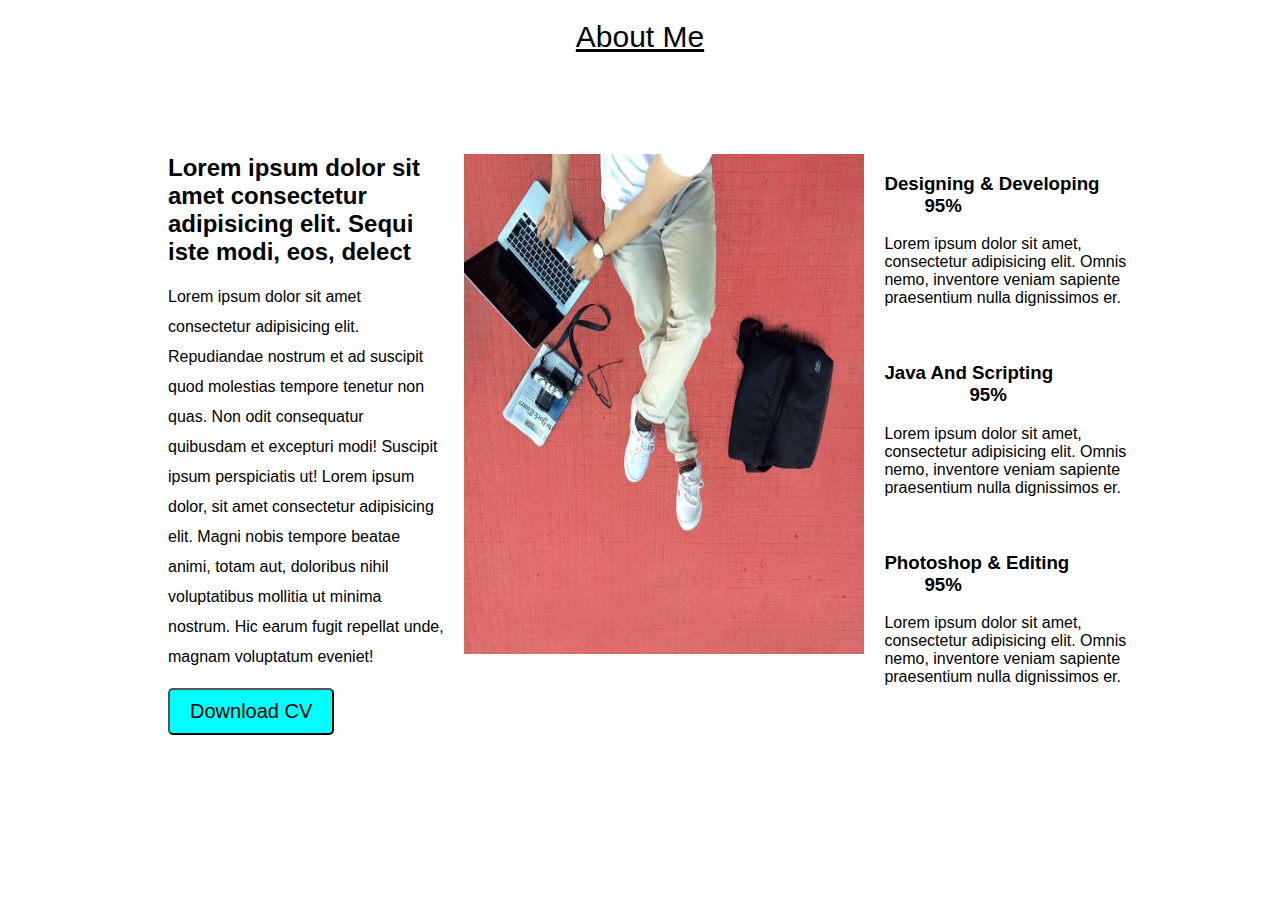
<file: about.html>
<!DOCTYPE html>
<html lang="en">
<head>
    <meta charset="UTF-8">
    <meta name="viewport" content="width=device-width, initial-scale=1.0">
    <meta http-equiv="X-UA-Compatible" content="ie=edge">
    <title>About-Me</title>
    <link rel="stylesheet" href="css/style-about.css">
</head>
<body>
    <header>About Me</header>
    <div class="container">
        <div class="main-content1">
            <h2>Lorem ipsum dolor sit amet consectetur adipisicing elit. Sequi iste modi, eos, delect</h2>
            <p>Lorem ipsum dolor sit amet consectetur adipisicing elit. Repudiandae nostrum et ad suscipit quod molestias tempore tenetur non quas. Non odit consequatur quibusdam et excepturi modi! Suscipit ipsum perspiciatis ut! Lorem ipsum dolor, sit amet consectetur adipisicing elit. Magni nobis tempore beatae animi, totam aut, doloribus nihil voluptatibus mollitia ut minima nostrum. Hic earum fugit repellat unde, magnam voluptatum eveniet!</p>
            <button type="submit" class="download">Download CV</button>
        </div>
        <div class="my-image">
            <img src="images/about.jpg" alt="My Image @ work" width="400px" height="500px">
        </div>
        <div class="main-content2">
            <div class="no1">
                <h3>Designing & Developing <span class="rating">95%</span>  </h3>
                <p>Lorem ipsum dolor sit amet, consectetur adipisicing elit. Omnis nemo, inventore veniam sapiente praesentium nulla dignissimos er.</p>

            </div>
            <div class="no1">
                <h3>Java And Scripting <span class="rating2"box-sizing: border-box;
                    font-family: sans-serif;
                    padding: 40px;
                    padding-left: 85px;>95%</span>  </h3>
                <p>Lorem ipsum dolor sit amet, consectetur adipisicing elit. Omnis nemo, inventore veniam sapiente praesentium nulla dignissimos er.</p>
            </div>
            <div class="no1">
                <h3>Photoshop & Editing <span class="rating" box-sizing: border-box;
                    font-family: sans-serif;
                    padding: 40px;
                    padding-left: 75px;>95%</span>  </h3>
                <p>Lorem ipsum dolor sit amet, consectetur adipisicing elit. Omnis nemo, inventore veniam sapiente praesentium nulla dignissimos er.</p>
            </div>
        </div>
    </div>
    
</body>
</html>
</file>
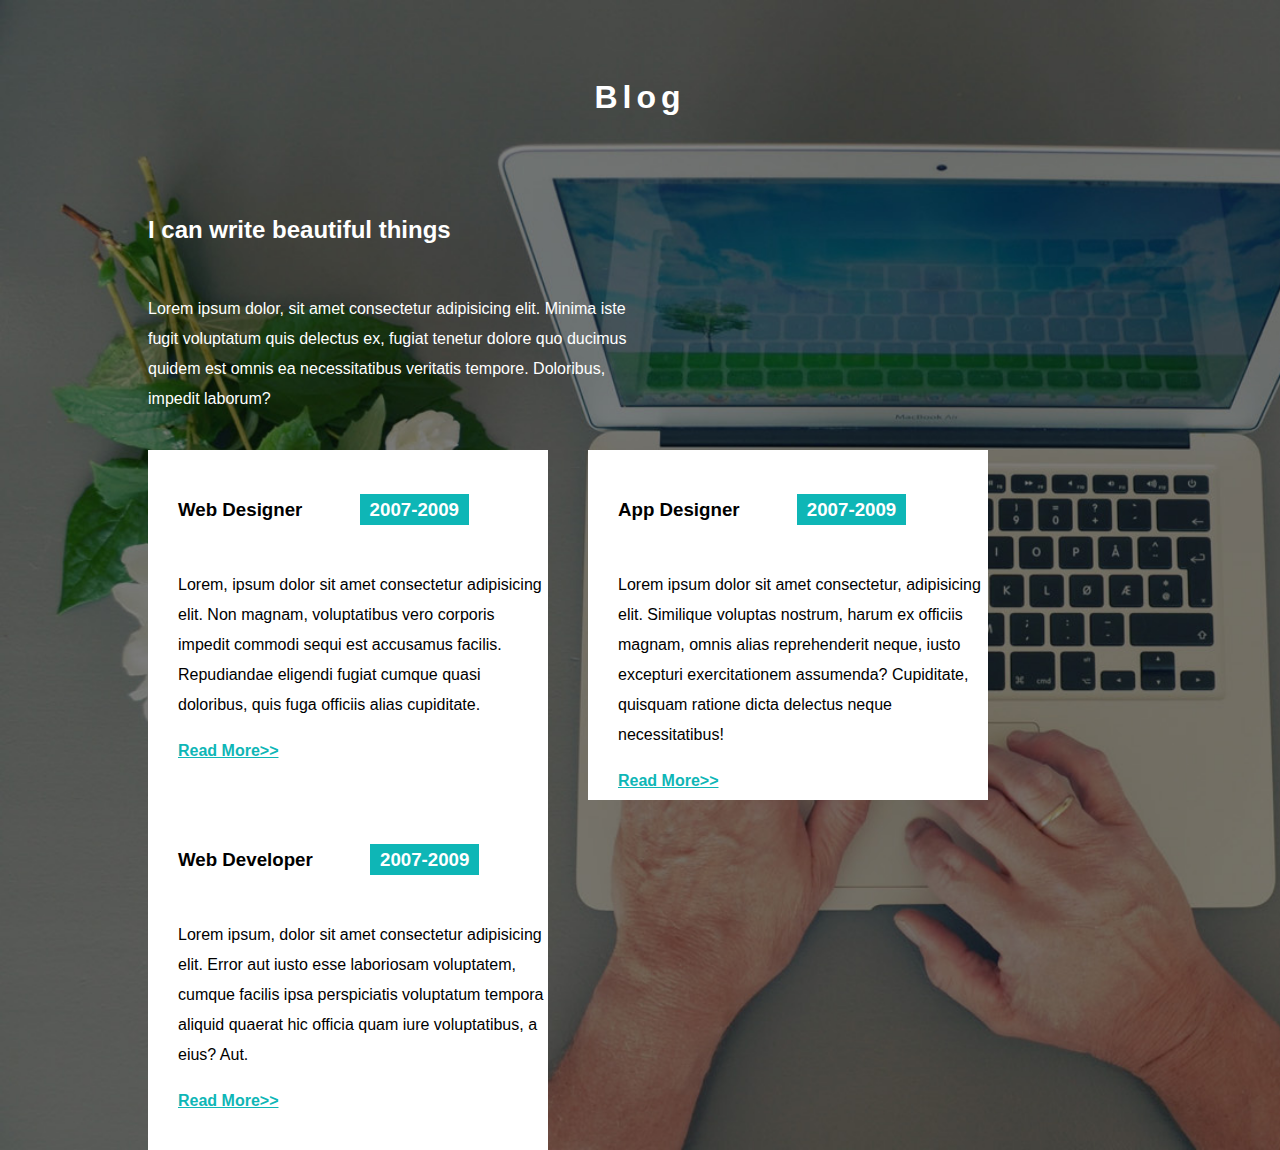
<file: blog.html>
<!DOCTYPE html>
<html lang="en">
<head>
    <meta charset="UTF-8">
    <meta name="viewport" content="width=device-width, initial-scale=1.0">
    <meta http-equiv="X-UA-Compatible" content="ie=edge">
    <title>Blog</title>
    <link rel="stylesheet" href="css/style-blog.css">
</head>
<body>
    <div class="banner">
          <div class="header">
                <h1>Blog</h1>
          </div>
          <div class="write-up">
                <h2>I can write beautiful things</h2>
                <p>Lorem ipsum dolor, sit amet consectetur adipisicing elit. Minima iste fugit voluptatum quis delectus ex, fugiat tenetur dolore quo ducimus quidem est omnis ea necessitatibus veritatis tempore. Doloribus, impedit laborum?</p>
          </div>
          <div class="exp-wrapper">  
            <div class="experience">
                <h3>Web Designer <span class="years">2007-2009</span></h3>
                <p>Lorem, ipsum dolor sit amet consectetur adipisicing elit. Non magnam, voluptatibus vero corporis impedit commodi sequi est accusamus facilis. Repudiandae eligendi fugiat cumque quasi doloribus, quis fuga officiis alias cupiditate.
                    <p><a href="#">Read More>></a></p>
                    
                </p>
            </div>
              <div class="experience">
                <h3>App Designer <span class="years">2007-2009</span></h3>
                <p>Lorem ipsum dolor sit amet consectetur, adipisicing elit. Similique voluptas nostrum, harum ex officiis magnam, omnis alias reprehenderit neque, iusto excepturi exercitationem assumenda? Cupiditate, quisquam ratione dicta delectus neque necessitatibus!
                    <p><a href="#">Read More>></a></p>
                </p>
            </div>
            <div class="experience">
                <h3>Web Developer <span class="years">2007-2009</span></h3>
                <p>Lorem ipsum, dolor sit amet consectetur adipisicing elit. Error aut iusto esse laboriosam voluptatem, cumque facilis ipsa perspiciatis voluptatum tempora aliquid quaerat hic officia quam iure voluptatibus, a eius? Aut.
                    <p><a href="#">Read More>></a></p>
                </p>
            </div>
        </div>
    </div>
    
</body>
</html>
</file>
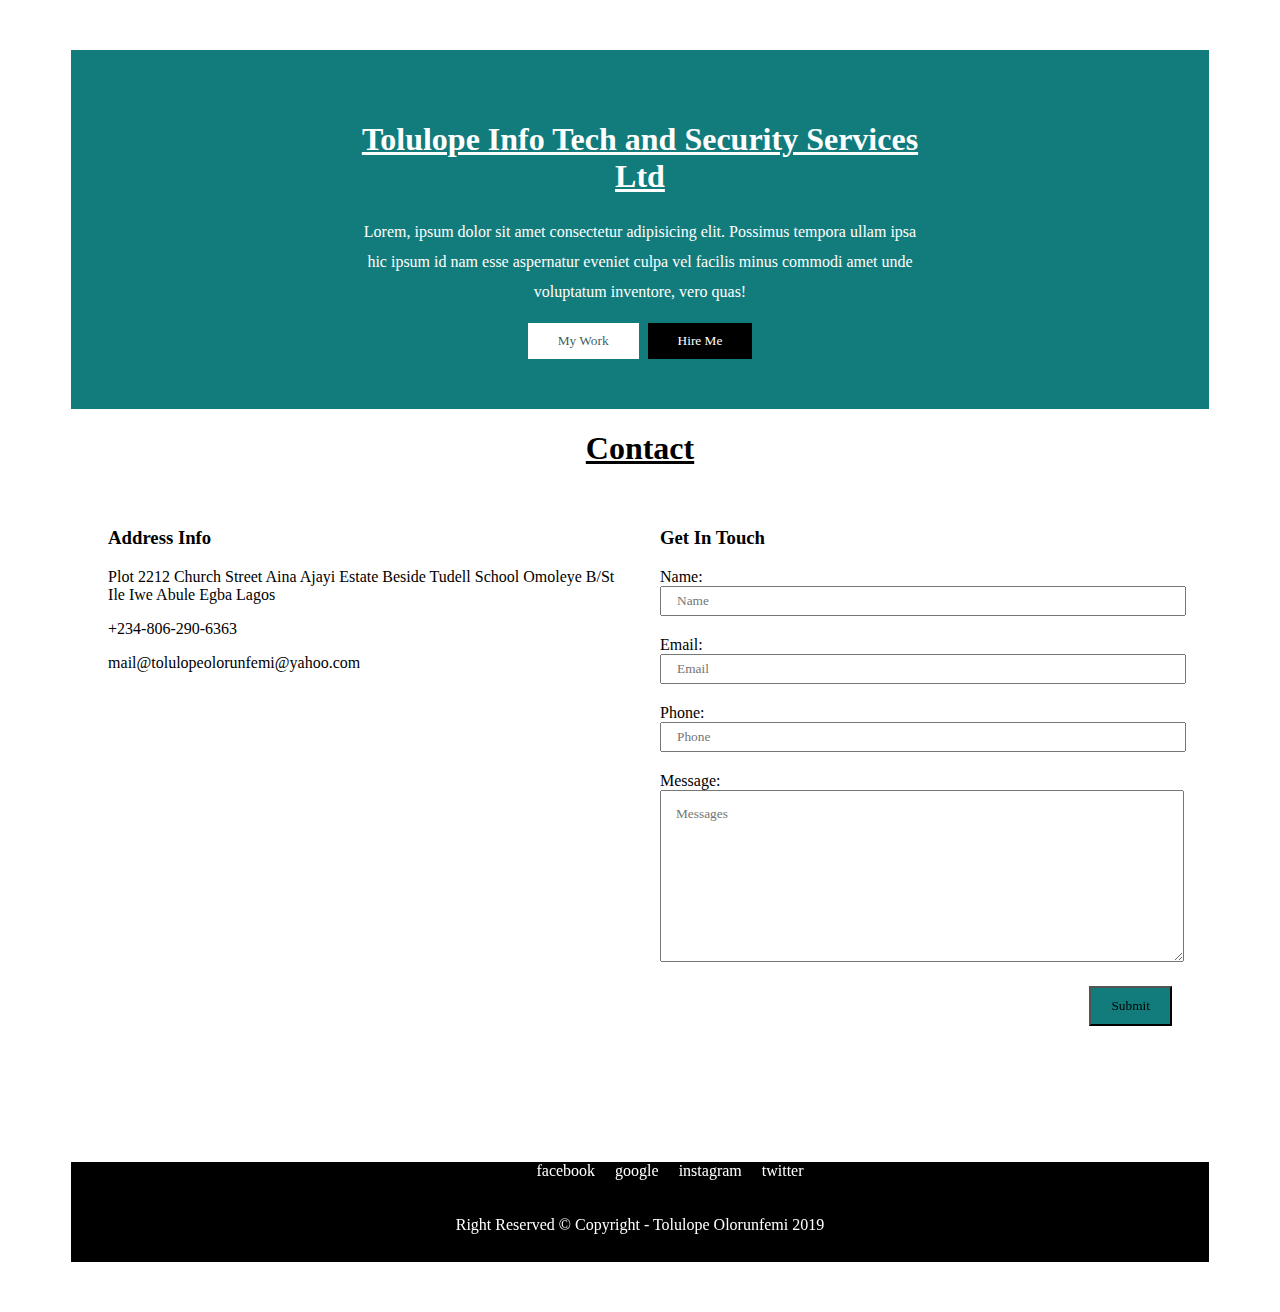
<file: contact.html>
<!DOCTYPE html>
<html lang="en">
<head>
    <meta charset="UTF-8">
    <meta name="viewport" content="width=device-width, initial-scale=1.0">
    <meta http-equiv="X-UA-Compatible" content="ie=edge">
    <title>Contact</title>
    <link rel="stylesheet" href="css/style-contact.css">
</head>
<body>
    <div class="head">
        <div class="head-content">
            <h1>Tolulope Info Tech and Security Services Ltd</h1>
            <p>Lorem, ipsum dolor sit amet consectetur adipisicing elit. Possimus tempora ullam ipsa hic ipsum id nam esse aspernatur eveniet culpa vel facilis minus commodi amet unde voluptatum inventore, vero quas!</p>
            <button class="my-work">My Work</button>
            <button class="hire-me">Hire Me</button>
        </div>
        
    </div>
    <div><h1>Contact</h1></div>
    <div class="contact-info">
        <div class="address-map">
            <h3>Address Info</h3>
            <p>Plot 2212 Church Street Aina Ajayi Estate Beside Tudell School Omoleye B/St Ile Iwe Abule Egba Lagos</p>
            <p>+234-806-290-6363</p>
            <p>mail@tolulopeolorunfemi@yahoo.com</p>
            <iframe src="https://www.google.com/maps/embed?pb=!1m18!1m12!1m3!1d3963.0626437578417!2d3.271380915041828!3d6.639143195199269!2m3!1f0!2f0!3f0!3m2!1i1024!2i768!4f13.1!3m3!1m2!1s0x103b91e505c9718d%3A0x2d25cbd06f4b827a!2sAina%20Ajayi%20Estate!5e0!3m2!1sen!2sng!4v1572085053297!5m2!1sen!2sng" width="500" height="400" frameborder="0" style="border:0;" allowfullscreen=""></iframe>
        </div>
        <div class="contact-form">
            <h3>Get In Touch</h3>
            <form action="">
                <div>
                    <label for="name">Name:</label>
                    <input type="text" id="name" placeholder="Name">
                </div>
                <div>
                    <label for="email">Email:</label>
                    <input type="email" id="email" placeholder="Email">
                </div>
                <div>
                    <label for="tel No">Phone:</label>
                    <input type="telephone" id="tel No" placeholder="Phone">
                </div>
                <div>
                    <label for="mesages">Message:</label>
                    <textarea name="Message" id="messages" cols="70" rows="10" placeholder="Messages"></textarea>
                </div>
                <div class="button">
                    <button type="submit">Submit</button>
                </div>
            </form>
        </div>
    </div>
    <footer>
        <ul>
            <li><a href="https://www.facebook.com">facebook</a></li>
            <li><a href="https://www.google.com">google</a></li>
            <li><a href="https://www.instagram.com">instagram</a></li>
            <li><a href="https://www.twitter.com">twitter</a></li>
        </ul>
        <p> Right Reserved &copy Copyright - Tolulope Olorunfemi 2019</p>
    </footer>
    
</body>
</html>
</file>
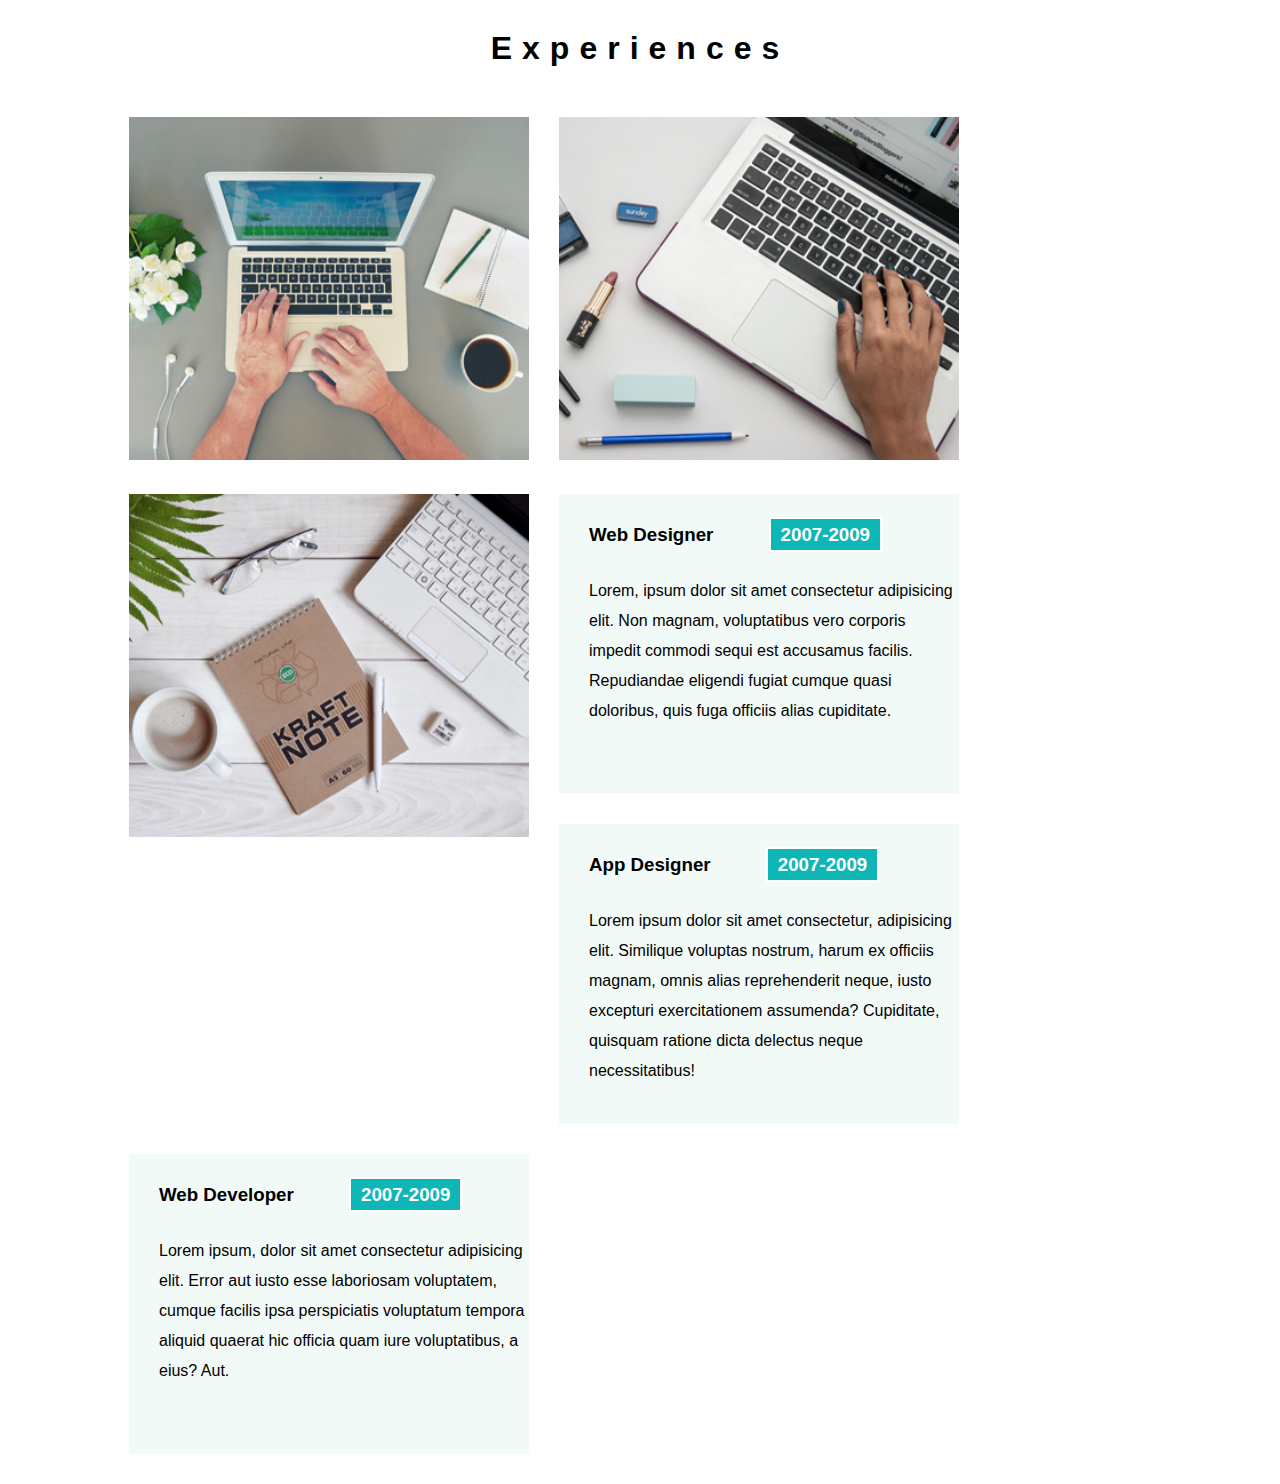
<file: experiences.html>
<!DOCTYPE html>
<html lang="en">
<head>
    <meta charset="UTF-8">
    <meta name="viewport" content="width=device-width, initial-scale=1.0">
    <meta http-equiv="X-UA-Compatible" content="ie=edge">
    <title>Experiences</title>
    <link rel="stylesheet" href="css/style-experiences.css">
</head>
<body>
    <div class="header">
        <h1>Experiences</h1>
    </div>
    <div class="wrapper group">
        <div>
            <img src="images/exp1.jpg" alt="" width="400px">
        </div>
        <div>
            <img src="images/exp2.jpg" alt="" width="400px">
        </div>
        <div>
            <img src="images/exp3.jpg" alt="" width="400px">
        </div>
        <div class="experience">
            <h3>Web Designer <span class="years">2007-2009</span></h3>
            <p>Lorem, ipsum dolor sit amet consectetur adipisicing elit. Non magnam, voluptatibus vero corporis impedit commodi sequi est accusamus facilis. Repudiandae eligendi fugiat cumque quasi doloribus, quis fuga officiis alias cupiditate.</p>
        </div>
        <div class="experience">
            <h3>App Designer <span class="years">2007-2009</span></h3>
            <p>Lorem ipsum dolor sit amet consectetur, adipisicing elit. Similique voluptas nostrum, harum ex officiis magnam, omnis alias reprehenderit neque, iusto excepturi exercitationem assumenda? Cupiditate, quisquam ratione dicta delectus neque necessitatibus!</p>
        </div>
        <div class="experience">
            <h3>Web Developer <span class="years">2007-2009</span></h3>
            <p>Lorem ipsum, dolor sit amet consectetur adipisicing elit. Error aut iusto esse laboriosam voluptatem, cumque facilis ipsa perspiciatis voluptatum tempora aliquid quaerat hic officia quam iure voluptatibus, a eius? Aut.</p>
        </div>
    </div>
    
</body>
</html>
</file>
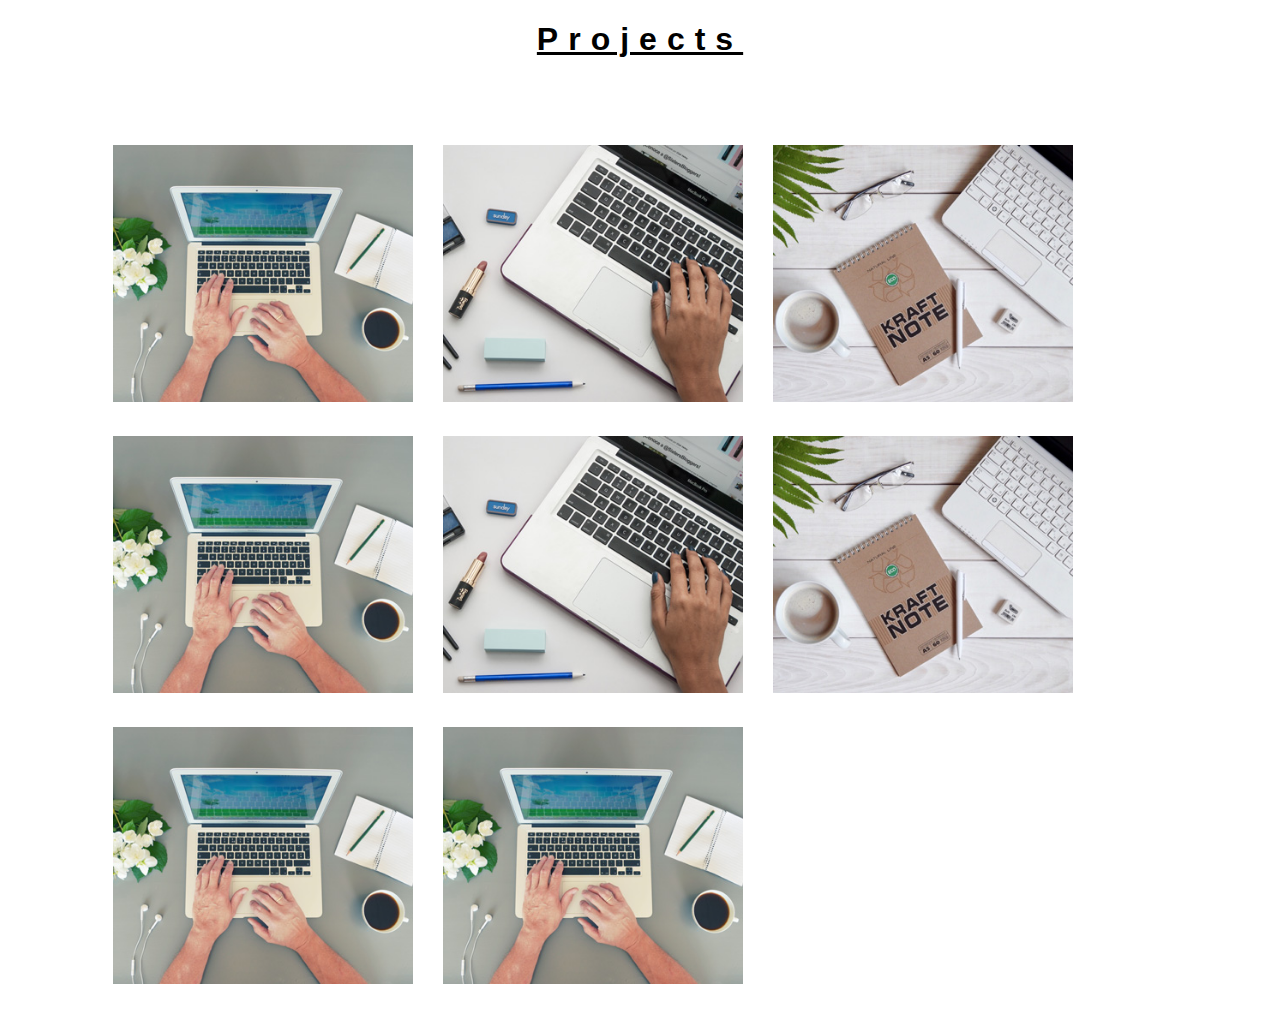
<file: projects.html>
<!DOCTYPE html>
<html lang="en">
<head>
    <meta charset="UTF-8">
    <meta name="viewport" content="width=device-width, initial-scale=1.0">
    <meta http-equiv="X-UA-Compatible" content="ie=edge">
    <title>Projects</title>
    <link rel="stylesheet" href="css/style-projects.css">
</head>
<body>
    <div class="header">
        <h1>Projects</h1>
    </div>
    <div class="projects-container group">
        <div class="project">
            <img src="images/exp1.jpg" alt="" width="300px">
        </div>
        <div class="project">
            <img src="images/exp2.jpg" alt="" width="300px">
        </div>
        <div class="project">
            <img src="images/exp3.jpg" alt="" width="300px">
        </div>
        <div class="project">
            <img src="images/exp1.jpg" alt="" width="300px">
        </div>
        <div class="project">
            <img src="images/exp2.jpg" alt="" width="300px">
        </div>
        <div class="project">
            <img src="images/exp3.jpg" alt="" width="300px">
        </div>
        <div class="project">
            <img src="images/exp1.jpg" alt="" width="300px">
        </div>
        <div class="project">
            <img src="images/exp1.jpg" alt="" width="300px">
        </div>
    </div>
</body>
</html>
</file>
<file: css/style-about.css>
* {
    box-sizing: border-box;
    font-family: sans-serif;
}
body {
    padding: 0;
    margin: 0;
}
header {
    text-align: center;
    font-size: 30px;
    margin-top: 20px;
    text-decoration: underline;
    margin-bottom: 100px;
}
.container {
    width: 80%;
    display: flex;
    justify-content: left;
    margin: auto;
}
.main-content1 {
    margin-left: 20px;
    width: 100%;
    /*border: solid 2px red;*/
    padding: 0 20px 20px 20px;
    padding-bottom: 20px;
}
.main-content1 h2 {
    padding-bottom: 10px;
    margin: 0;
    padding: 0;
}
.main-content1 p {
    line-height: 30px;
}
 button {
    background-color: aqua;
    padding: 10px 20px;
    border-radius: 5px;
    font-size: 20px;
}
.main-content2 {
    width: 100%;
    /*border: solid 2px red;*/
    
}
.main-content2 div {
    padding: 0 20px 20px 20px;
}
.rating {
    padding: 40px;
}
.rating2 {
    padding-left: 85px;
}
.my-image {
    width: 100%;
}
</file>
<file: css/style-blog.css>
* {
  /*padding: 0;
  margin: 0;
  box-sizing: border-box;*/  
  font-family: Arial, Helvetica, sans-serif;
}
body {
    background-image: url('../images/blog1.jpg');
    background-size: cover;
}
.header {
    letter-spacing: 5px;
    padding-top: 50px;
    text-align: center;
    color: #ffffff;
    margin-bottom: 100px;
}
.write-up {
    color: #ffffff;
    width: 40%;
    margin-left: 140px;
}
.write-up h2 {
    padding-bottom: 30px;

}

.write-up p {
    line-height: 30px;
    padding-bottom: 20px;
}
/*.exp-wrapper {
    display: flex;
    justify-content: center;
    margin-top: 50px;
    
}*/
.exp-wrapper {
    margin: auto;
    float: left;
    padding-left: 100px;

} 
.experience {
    float: left;
    margin-left: 40px;
    width: 400px;
    height: 350px;
    padding-left: 30px;
    padding-bottom: 30px;
    box-sizing: border-box;
    background-color: #ffffff;
}
.experience h3 {
    padding-bottom: 30px;
    padding-top: 30px;
}
.experience p {
    line-height: 30px;
}
.experience p a {
    color:  rgb(14, 182, 182);
    font-weight: bold;
}

.years {
    border: solid 2px red;
    margin-left: 50px;
    border: solid #ffffff 2px;
    background-color: rgb(14, 182, 182);
    padding: 5px 10px 5px 10px;
    color: #ffffff;
    
}
/* for mobile device..... */
@media only screen and (max-width: 600px) {
    .exp-wrapper {
        margin-left: 30px;
        padding: 0;
    } 
    .experience {
        float: none;
        margin: auto;
        min-width: 400px;
        height: auto;
        color: white;
        box-sizing: border-box;
        background-color: black;
    }
    .header {
        letter-spacing: 3px;
        text-align: center;
        color: #ffffff;
        margin-bottom: 10px;
        padding-top: 20px;
    }
    .write-up {
        color: #ffffff;
        width: 100%;
        margin: 0;
    }
    .write-up h2, .write-up p {
        text-align: center;
        padding-bottom: 30px;
    
    }

}
</file>
<file: css/style-contact.css>
* {
    font-family: Georgia, 'Times New Roman', Times, serif;
}
.head {
    width: 90%;
    /*border: solid red 3px;*/
    margin: auto;
    text-align: center;
    background-color: rgb(18, 124, 124);
    color: #ffffff;
    margin-top: 50px;
}
.head .head-content {
    width: 50%;
    margin: auto;
   /* border: solid blue 2px;*/
   padding: 50px 0;
}
.head .head-content h1 {
    font-weight: bold;
}
.head .head-content p {
    line-height: 30px;
}
.hire-me, .my-work {
    padding: 10px 30px;
    border: none;
}
.my-work {
    background-color: #ffffff;
    color: rgba(4, 46, 46, 0.795);
    margin-right: 5px;
}
.hire-me {
    background-color: black;
    color: #ffffff;
}
div h1 {
    text-align: center;
    text-decoration: underline;
}
.contact-info {
    /*border: 3px solid red;*/
    width: 90%;
    margin: auto;
    display: flex;
    justify-content: center;
    margin-bottom: 50px;
}
.address-map {
    width: 45%;
    padding: 20px;
}
.contact-form {
    width: 45%;
    padding: 20px;

}
label {
    padding-bottom: 30px;
}
input[type="text"], input[type="email"], input[type="telephone"], textarea {
    width: 100%;
    padding: 5px;
    margin-bottom: 20px;
}
::placeholder {
    padding: 10px;
}
div .button {
    text-align: right;   
}
button {
    background-color: rgb(18, 124, 124); 
    padding: 10px 20px;
}
footer {
    /*border: red solid 3px;*/
    width: 90%;
    margin: auto;
    margin-bottom: 50px;
    height: 100px;
    background-color: black;
}
footer ul {
    display: flex;
    justify-content: center;
}
footer ul li {
    
    list-style-type: none;
    margin-bottom: 20px;
    
}
footer ul li a {
    list-style-type: none;
    text-decoration: none;
    margin-left: 20px;
    border: 2px solid white;
    color: #ffffff;
    padding-bottom: 20px;
    border: none;
    
}
footer p {
    color: white;
    text-align: center;
}
</file>
<file: css/style-experiences.css>
* {
font-family: Verdana, Geneva, Tahoma, sans-serif;
    padding: 0;
    margin: 0;
    box-sizing: border-box;
}
.header {
    text-align: center;
    margin-bottom: 50px;
    padding-top: 30px;
    letter-spacing: 10px;
}
.wrapper {
    width: 90%;
    margin: auto;
    padding-left: 65px;
    box-sizing: border-box;
}
.wrapper div, .experience {
    float: left;
    margin-right: 30px;
    margin-bottom: 30px;
}
.experience {
    width: 400px;
    height: 300px;
    padding-left: 30px;
    padding-bottom: 30px;
    box-sizing: border-box;
    background-color: rgba(236, 247, 244, 0.658);
}
.experience h3 {
    padding-bottom: 30px;
    padding-top: 30px;
}
.experience p {
    line-height: 30px;
}
.years {
    border: solid 2px red;
    margin-left: 50px;
    border: solid #ffffff 2px;
    background-color: rgb(14, 182, 182);
    padding: 5px 10px 5px 10px;
    color: #ffffff;
    
}
.row:before,
.row:after,
.group:before,
.group:after {
    content: "";
    display: table;
}

.row:after,
.group:after{
    clear: both;
}

.row,
.group {
    zoom: 1;
}
</file>
<file: css/style-projects.css>
* {
    font-family: Arial, Helvetica, sans-serif;
}
.header {
    text-align: center;
    text-decoration: underline;
    letter-spacing: 10px;
}
.projects-container {
    min-width: 70%;
    min-height: 550px;
    margin: auto;
    box-sizing: border-box;
    padding: 50px 0 0 90px;
    
}
.project {
    float: left;
    margin: 15px;
    box-sizing: border-box;
}
.row:before,
.row:after,
.group:before,
.group:after {
    content: "";
    display: table;
}

.row:after,
.group:after{
    clear: both;
}

.row,
.group {
    zoom: 1;
}
</file>
